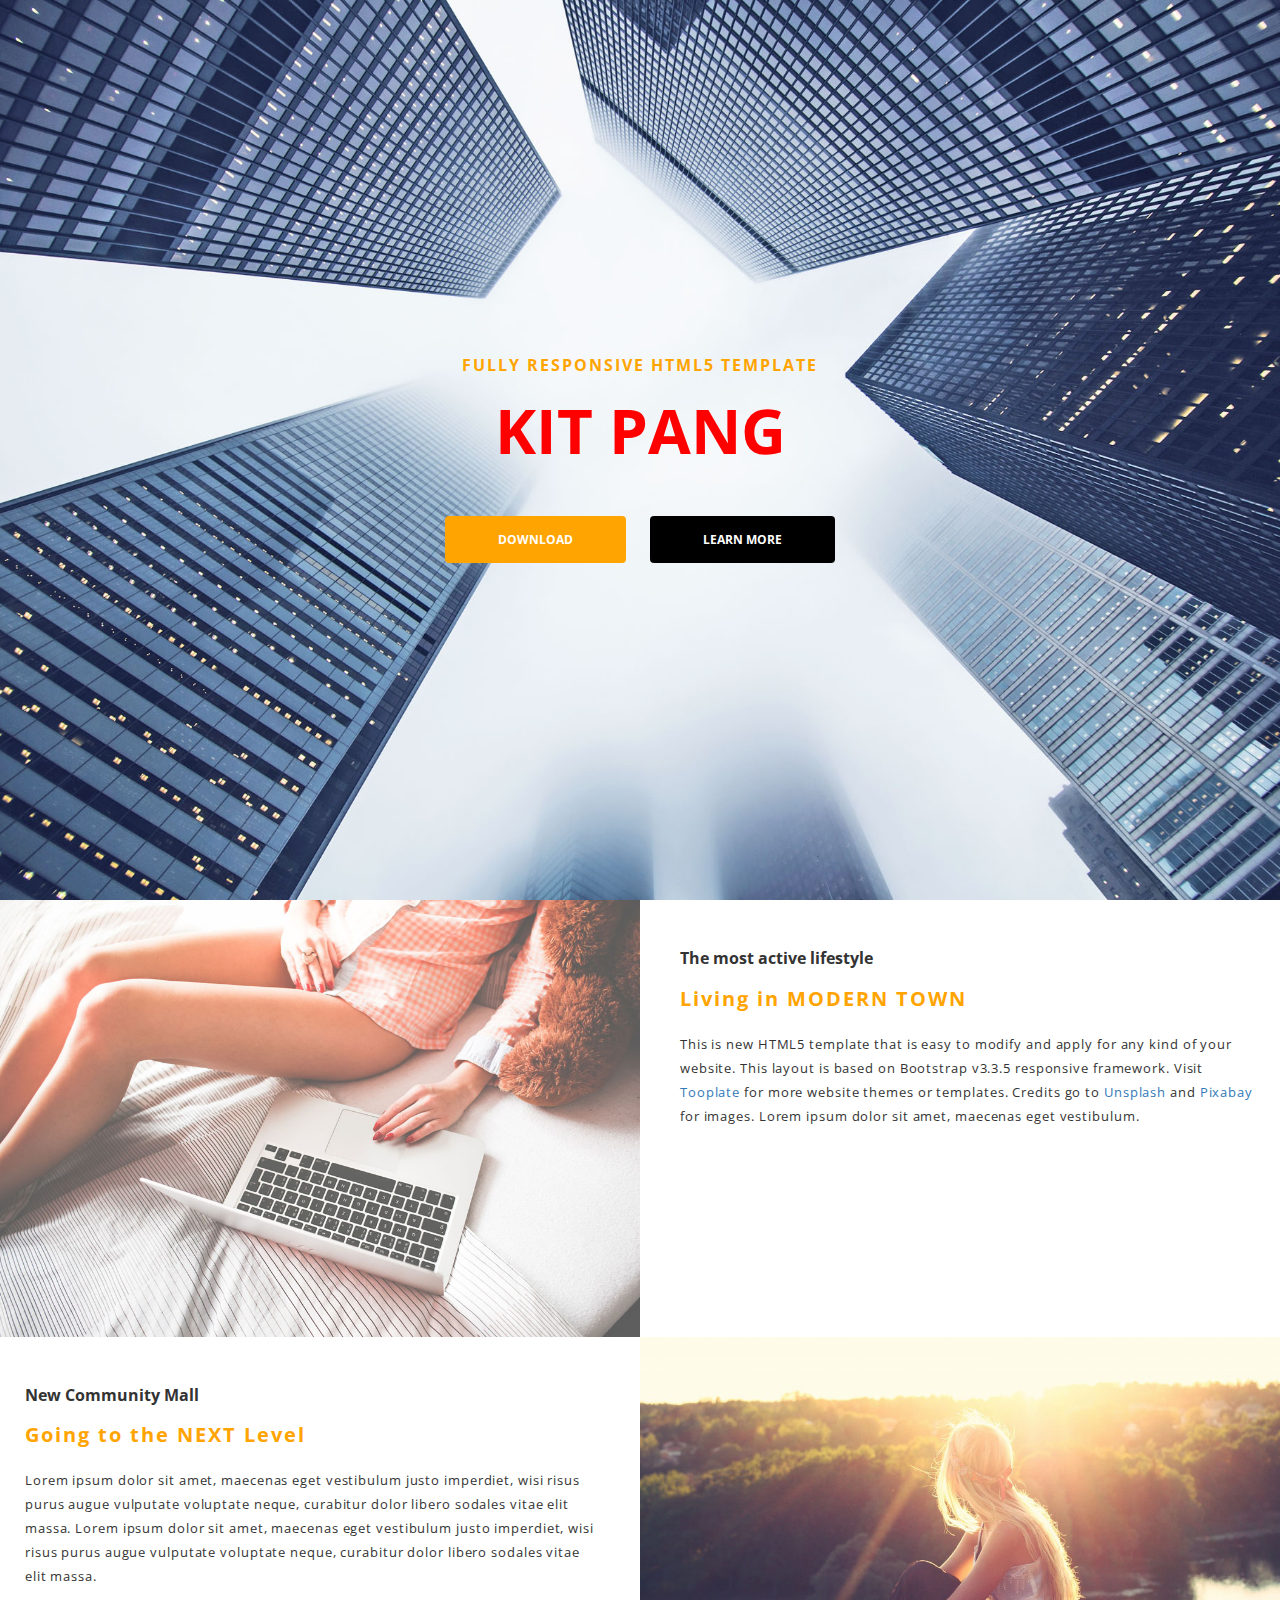
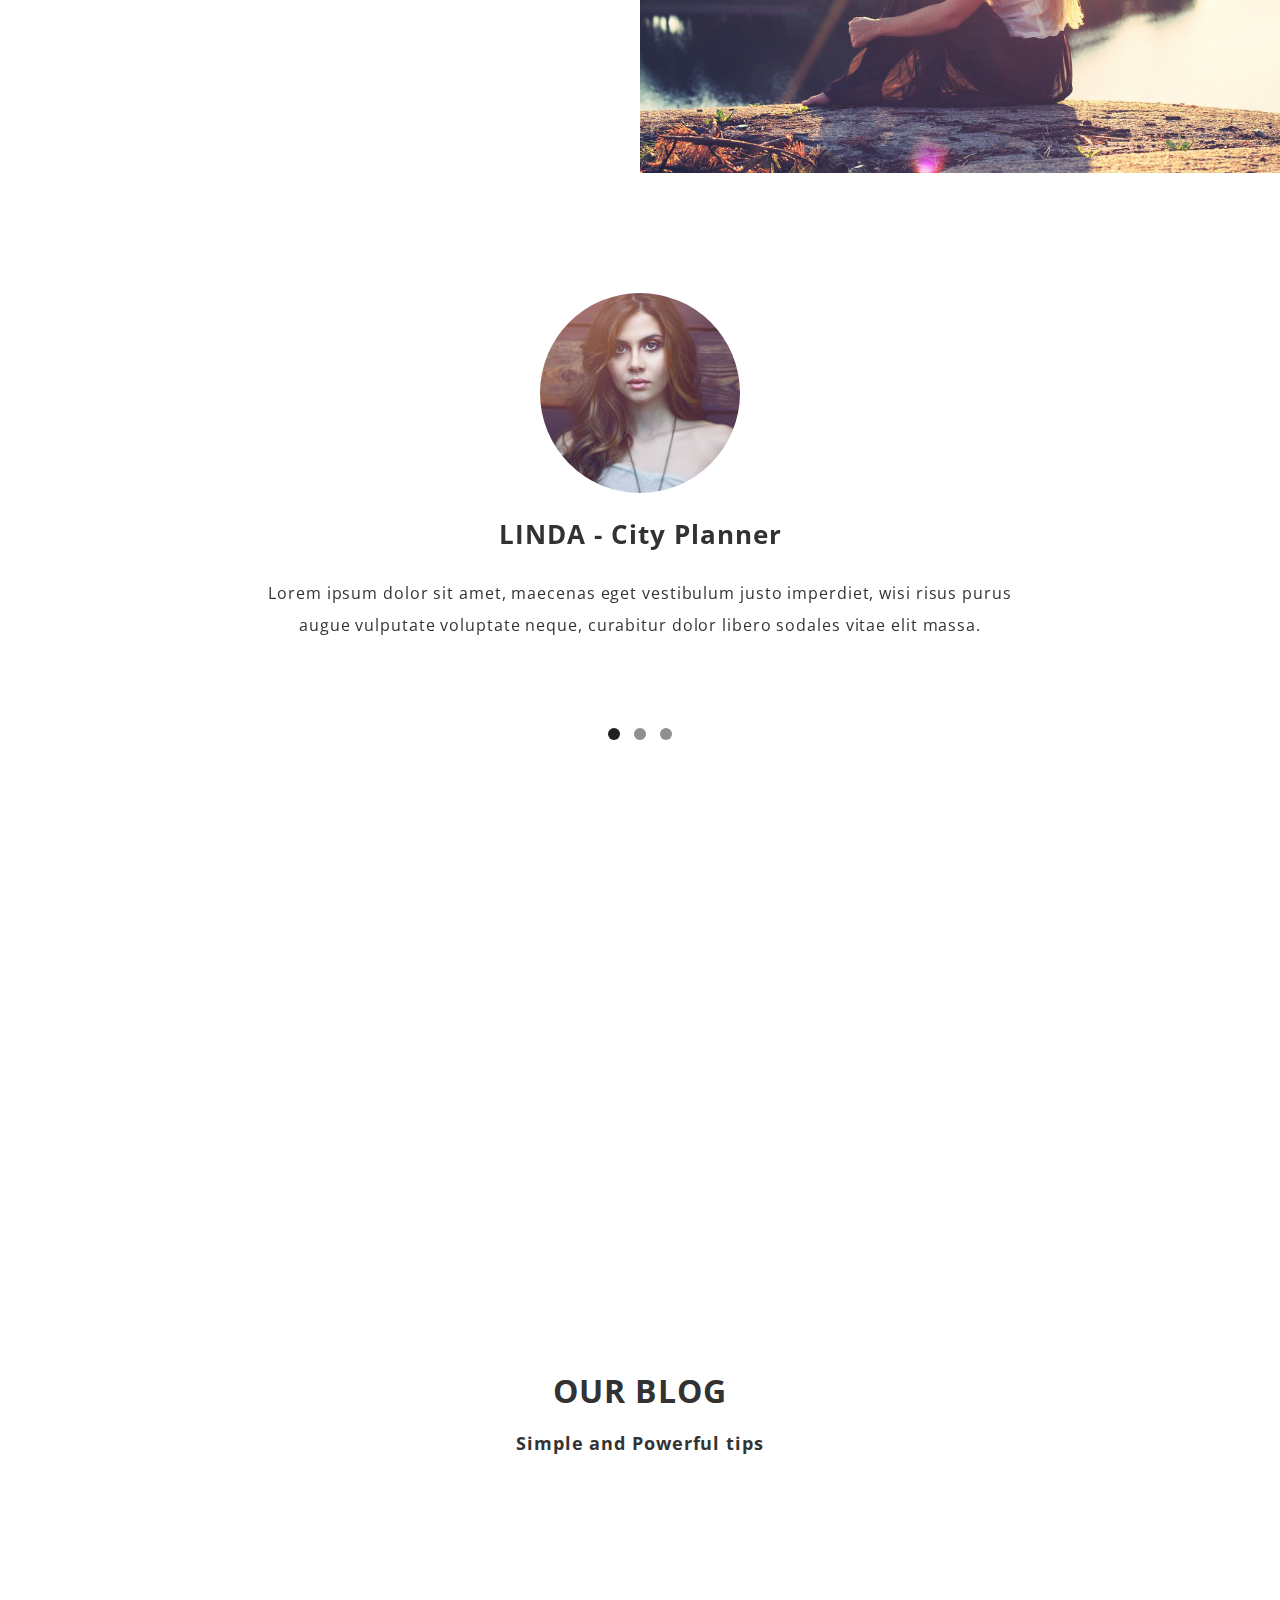
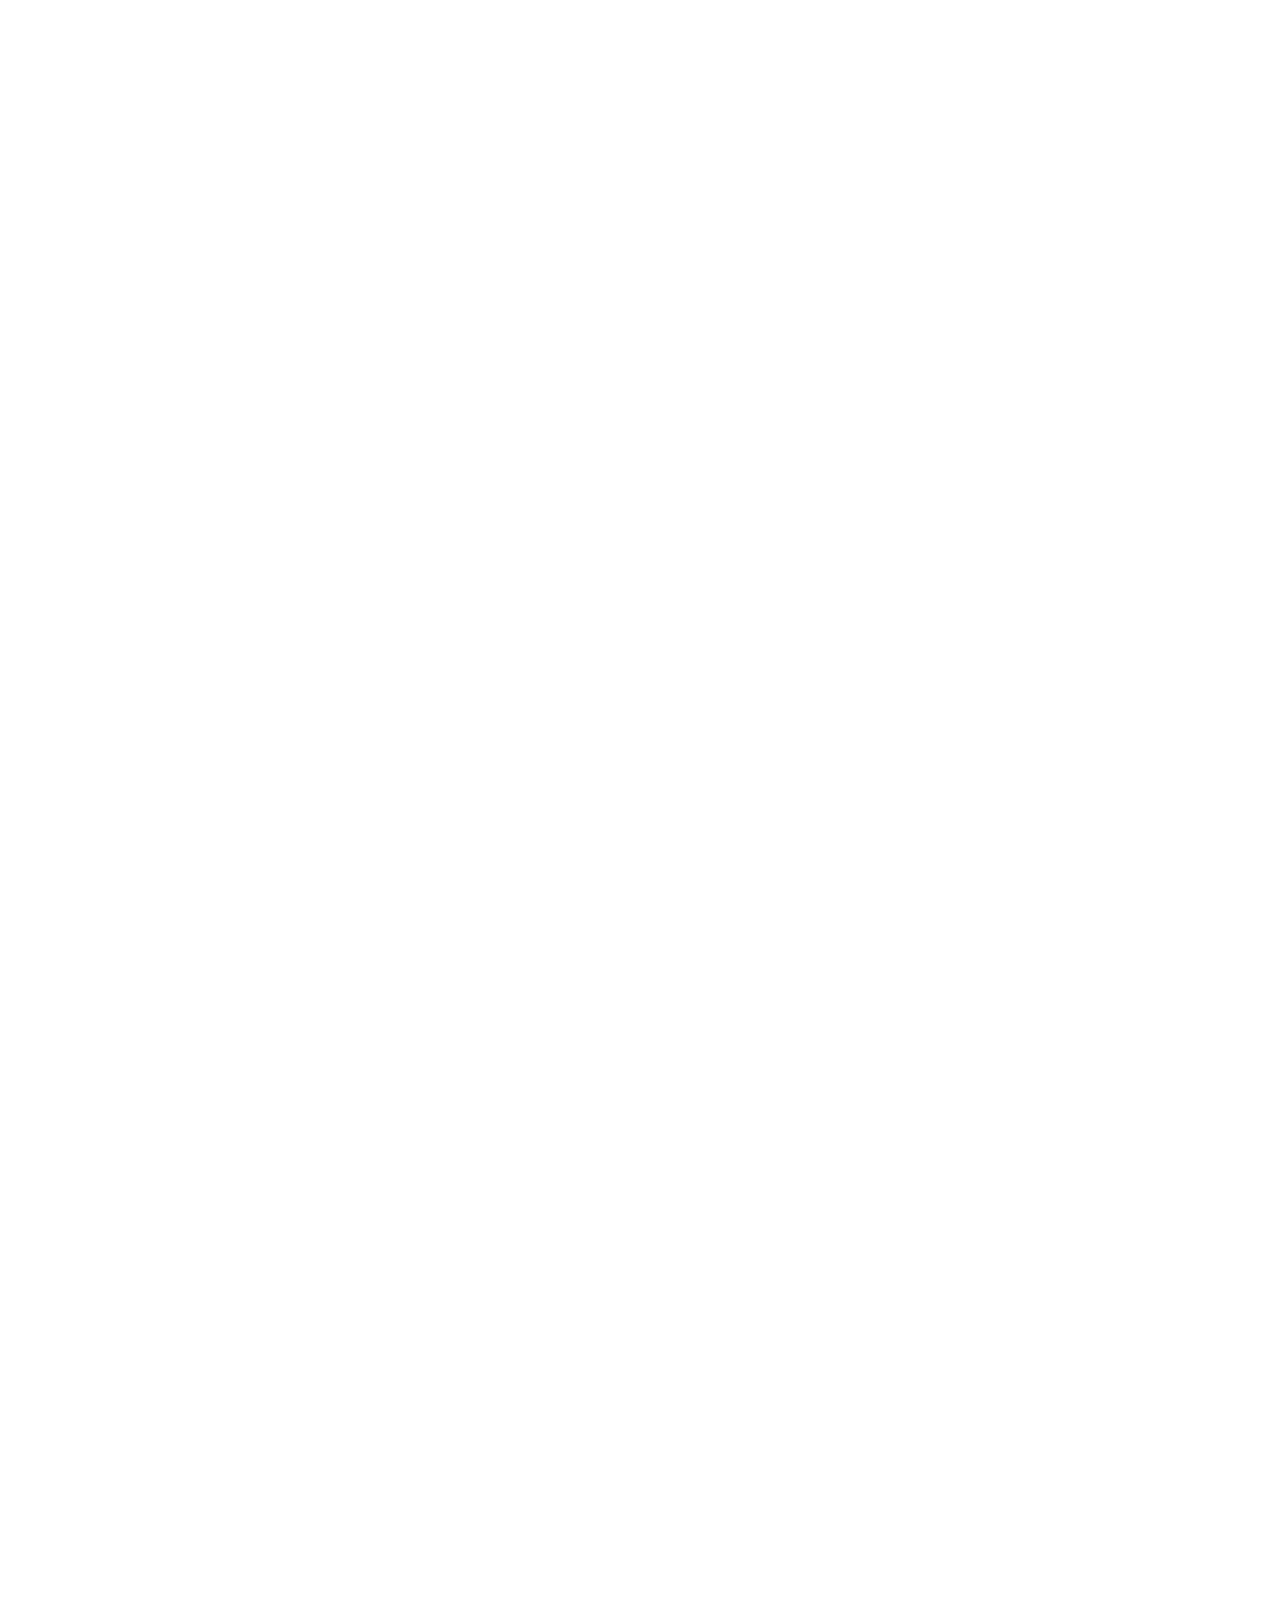
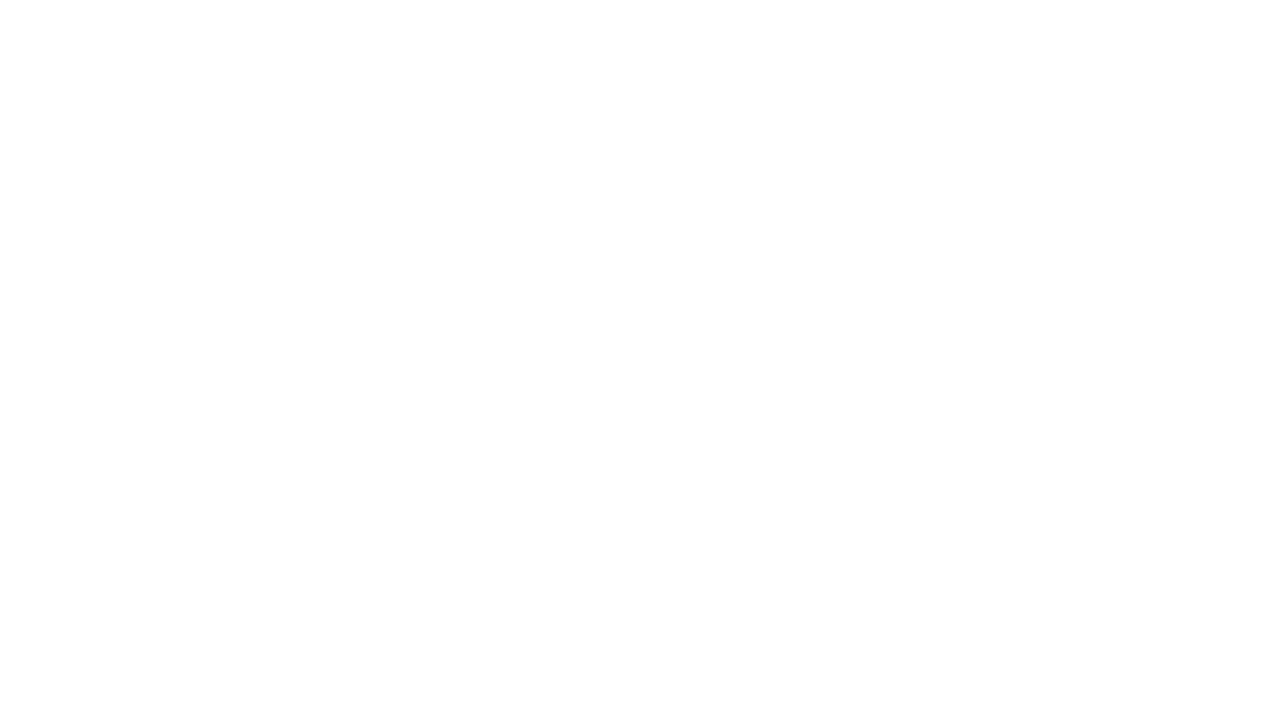
<file: 2077_modern_town/index.html>
<!DOCTYPE html>
<html lang="en">
<head>

    <meta charset="utf-8">
    <title>Modern Town - Responsive HTML5 Template</title>

    <meta http-equiv="X-UA-Compatible" content="IE=Edge">
    <meta name="viewport" content="width=device-width, initial-scale=1">
    <meta name="keywords" content="">
    <meta name="description" content="">
<!--

Template 2077 Modern Town

http://www.tooplate.com/view/2077-modern-town

-->
    <link rel="stylesheet" href="css/bootstrap.min.css">
    <link rel="stylesheet" href="css/animate.min.css">
    <link rel="stylesheet" href="css/font-awesome.min.css">
       <link rel="stylesheet" href="css/owl.theme.css">
    <link rel="stylesheet" href="css/owl.carousel.css">
    <link rel="stylesheet" href="css/style.css">
    <link href="https://fonts.googleapis.com/css?family=Open+Sans:400,700" rel="stylesheet" type="text/css">
     <link rel="stylesheet" href="css/myStyle.css">

</head>
<body data-spy="scroll" data-target=".navbar-collapse" data-offset="50">


<!-- Home section
================================================== -->
<section id="home" class="parallax-section">
    <div class="container">
        <div class="row">

            <div class="col-md-12 col-sm-12">
                <h3 class="wow fadeInDown" data-wow-delay="0.2s">FULLY RESPONSIVE HTML5 TEMPLATE</h3>
                <h1 class="wow fadeInDown myName">KIT PANG</h1>
                <a href="#" class="btn btn-danger wow fadeInUp" data-wow-delay="0.4s">DOWNLOAD</a>
                <a href="#about" class="btn btn-default smoothScroll wow fadeInUp" data-wow-delay="0.6s">LEARN MORE</a>
            </div>

        </div>
    </div>
</section>


<!-- Navigation section
================================================== -->
<section class="navbar navbar-default navbar-fixed-top sticky-navigation" role="navigation">
    <div class="container">

        <div class="navbar-header">
            <button class="navbar-toggle" data-toggle="collapse" data-target=".navbar-collapse">
                <span class="icon icon-bar"></span>
                <span class="icon icon-bar"></span>
                <span class="icon icon-bar"></span>
            </button>
            <a href="#" class="navbar-brand">Modern Town</a>
        </div>
        <div class="collapse navbar-collapse">
            <ul class="nav navbar-nav navbar-right main-navigation">
                <li><a href="#home" class="smoothScroll">HOME</a></li>
                <li><a href="#about" class="smoothScroll">ABOUT</a></li>
                <li><a href="#testimonial" class="smoothScroll">TESTIMONIALS</a></li>
                <li><a href="#blog" class="smoothScroll">BLOG</a></li>
                <li><a href="#contact" class="smoothScroll">CONTACT</a></li>
            </ul>
        </div>

    </div>
</section>


<!-- about section
================================================== -->
<section id="about" class="paralla-section">
    <div class="container">
        <div class="row">

            <div class="col-md-6 col-sm-12">
                <img src="images/about-img-1.jpg" class="img-responsive" alt="about img 1">
            </div>

            <div class="col-md-6 col-sm-12">
                <div class="about-des">
                    <h4>The most active lifestyle</h4>
                    <h3>Living in MODERN TOWN</h3>
                    <p>This is new HTML5 template that is easy to modify and apply for any kind of your website. This layout is based on Bootstrap v3.3.5 responsive framework. Visit <a rel="nofollow" href="http://www.tooplate.com" target="_parent">Tooplate</a> for more website themes or templates. Credits go to <a rel="nofollow" href="http://unsplash.com" target="_parent">Unsplash</a> and <a rel="nofollow" href="http://pixabay.com" target="_parent">Pixabay</a> for images. Lorem ipsum dolor sit amet, maecenas eget vestibulum.</p>
                </div>
            </div>

        </div>

        <div class="row">

            <div class="col-md-6 col-sm-12">
                <div class="about-des">
                    <h4>New Community Mall</h4>
                    <h3>Going to the NEXT Level</h3>
                    <p>Lorem ipsum dolor sit amet, maecenas eget vestibulum justo imperdiet, wisi risus purus augue vulputate voluptate neque, curabitur dolor libero sodales vitae elit massa. Lorem ipsum dolor sit amet, maecenas eget vestibulum justo imperdiet, wisi risus purus augue vulputate voluptate neque, curabitur dolor libero sodales vitae elit massa.</p>
                </div>
            </div>

            <div class="col-md-6 col-sm-12">
                <img src="images/about-img-2.jpg" class="img-responsive" alt="about img 2">
            </div>

        </div>
    </div>
</section>

<!-- Testimonial section
================================================== -->
<section id="testimonial" class="parallax-section">
    <div class="container">
        <div class="row">

            <!-- Service Owl Carousel section
            ================================================== -->
            <div id="owl-testimonial" class="owl-carousel">

                <div class="item">
                    <div class="row">
                        <div class="col-md-offset-2 col-md-8">
                            <img src="images/testimonial-img-1.jpg" class="img-responsive img-circle" alt="testimonial img">
                            <h2>LINDA - City Planner</h2>
                            <p>Lorem ipsum dolor sit amet, maecenas eget vestibulum justo imperdiet, wisi risus purus augue vulputate voluptate neque, curabitur dolor libero sodales vitae elit massa.</p>
                        </div>
                    </div>
                </div>
                <div class="item">
                    <div class="row">
                        <div class="col-md-offset-2 col-md-8">
                            <img src="images/testimonial-img-2.jpg" class="img-responsive img-circle" alt="testimonial img">
                            <h2>TANYA - Architect</h2>
                            <p>Lorem ipsum dolor sit amet, maecenas eget vestibulum justo imperdiet, wisi risus purus augue vulputate voluptate neque, curabitur dolor libero sodales vitae elit massa.</p>
                        </div>
                    </div>
                </div>
                <div class="item">
                    <div class="row">
                        <div class="col-md-offset-2 col-md-8">
                            <img src="images/testimonial-img-3.jpg" class="img-responsive img-circle" alt="testimonial img">
                            <h2>SANDAR - Developer</h2>
                            <p>Lorem ipsum dolor sit amet, maecenas eget vestibulum justo imperdiet, wisi risus purus augue vulputate voluptate neque, curabitur dolor libero sodales vitae elit massa.</p>
                        </div>
                    </div>
                </div>

            </div>


        </div>
    </div>
</section>





<!-- Counter section
================================================== -->
<section id="counter" class="paralla-section">
    <div class="container">
        <div class="row">

            <div class="col-md-3 col-sm-3 counter-item">
                <h3 class="counter-number" data-from="1" data-to="256" data-speed="1000"></h3>
                <span class="counter-text">CUSTOMERS</span>
            </div>
            <div class="col-md-3 col-sm-3 counter-item">
                <h3 class="counter-number" data-from="1" data-to="512" data-speed="2000"></h3>
                <span class="counter-text">DEVELOPERS</span>
            </div>
            <div class="col-md-3 col-sm-3 counter-item">
                <h3 class="counter-number" data-from="1" data-to="1024" data-speed="3000"></h3>
                <span class="counter-text">AWESOME PROJECTS</span>
            </div>
             <div class="col-md-3 col-sm-3 counter-item">
                <h3 class="counter-number" data-from="1" data-to="2048" data-speed="4000"></h3>
                <span class="counter-text">DESIGNERS</span>
            </div>


        </div>
    </div>
</section>


<!-- blog section
================================================== -->
<section id="blog" class="paralla-section">
    <div class="container">
        <div class="row">

            <h2>OUR BLOG</h2>
            <h4>Simple and Powerful tips</h4>

            <div class="blog-masonry masonry-true">

                <div class="post-masonry col-md-4 col-sm-6 wow fadeInUp">
                    <div class="blog-wrapper">
                        <img src="images/blog-img-1.jpg" class="img-responsive" alt="blog img">
                        <h3><a href="#">CITY PLANNING STEPS</a></h3>
                        <small>August 26, 2016</small>
                        <p>Lorem ipsum dolor sit amet, maecenas eget vestibulum justo imperdiet, wisi risus purus augue vulputate voluptate neque, curabitur dolor libero sodales.</p>
                    </div>
                </div>
                <div class="post-masonry col-md-4 col-sm-6 wow fadeInUp" data-wow-delay="0.2s">
                    <div class="blog-wrapper">
                        <img src="images/blog-img-2.jpg" class="img-responsive" alt="blog img">
                        <h3><a href="#">HOW TO DEVELOP A TOWN</a></h3>
                        <small>August 22, 2016</small>
                        <p>Lorem ipsum dolor sit amet, maecenas eget vestibulum justo imperdiet, wisi risus purus augue vulputate voluptate neque.</p>
                    </div>
                </div>
                <div class="post-masonry col-md-4 col-sm-6 wow fadeInUp" data-wow-delay="0.4s">
                    <div class="blog-wrapper">
                        <img src="images/blog-img-3.jpg" class="img-responsive" alt="blog img">
                        <h3><a href="#">DESIGNING A BUILDING</a></h3>
                        <small>August 14, 2016</small>
                        <p>Lorem ipsum dolor sit amet, maecenas eget vestibulum justo imperdiet, wisi risus purus augue vulputate voluptate neque, curabitur dolor libero sodales.</p>
                    </div>
                </div>
                <div class="post-masonry col-md-4 col-sm-6 wow fadeInUp" data-wow-delay="0.6s">
                    <div class="blog-wrapper">
                        <img src="images/blog-img-4.jpg" class="img-responsive" alt="blog img">
                        <h3><a href="#">ARCHITECTURE CONCEPTS</a></h3>
                        <small>July 23, 2016</small>
                        <p>Lorem ipsum dolor sit amet, maecenas eget vestibulum justo imperdiet, wisi risus purus augue vulputate voluptate neque, curabitur dolor libero sodales vitae elit massa.</p>
                    </div>
                </div>
                <div class="post-masonry col-md-4 col-sm-6 wow fadeInUp" data-wow-delay="0.8s">
                    <div class="blog-wrapper">
                        <img src="images/blog-img-5.jpg" class="img-responsive" alt="blog img">
                        <h3><a href="#">URBAN DEVELOPMENT</a></h3>
                        <small>July 19, 2016</small>
                        <p>Lorem ipsum dolor sit amet, maecenas eget vestibulum justo imperdiet, wisi risus purus augue vulputate voluptate neque.</p>
                    </div>
                </div>
                <div class="post-masonry col-md-4 col-sm-6 wow fadeInUp" data-wow-delay="1.0s">
                    <div class="blog-wrapper">
                        <img src="images/blog-img-6.jpg" class="img-responsive" alt="blog img">
                        <h3><a href="#">BECOME A DEVELOPER</a></h3>
                        <small>July 12, 2016</small>
                        <p>Lorem ipsum dolor sit amet, maecenas eget vestibulum justo imperdiet, wisi risus purus augue vulputate 	voluptate neque, curabitur dolor libero sodales vitae elit massa.</p>
                    </div>
                </div>

            </div>

        </div>
    </div>
</section>


<!-- Contact section
================================================== -->
<section id="contact" class="parallax-section">
    <div class="container">
        <div class="row">

            <!-- Contact form section
            ================================================== -->
            <div class="col-md-6 col-sm-6 wow fadeInDown" data-wow-delay="0.6s">
                <form action="#" method="post">
                    <div class="col-md-12 col-sm-12">
                        <input type="text" class="form-control" placeholder="Name" name="name" id="name">
                        <input type="email" class="form-control" placeholder="Email" name="email" id="email">
                        <input type="text" class="form-control" placeholder="Subject" name="subject">
                        <textarea name="message" rows="8" class="form-control" id="message" placeholder="Message" message="message"></textarea>
                    </div>
                    <div class="col-md-6 col-sm-6">
                        <input name="submit" type="submit" class="form-control" id="submit" value="Send a message">
                    </div>
                </form>
            </div>

            <!-- Contact detail section
            ================================================== -->
            <div class="col-md-6 col-sm-6 wow fadeInUp" data-wow-delay="0.9s">
                <div class="contact-detail">
                    <h2>CONTACT US</h2>
                        <div>
                            <h4>Modern Town</h4>
                            <p>160 New Smooth Road, San Francisco, California</p>
                        </div>
                        <div>
                            <h4>Talk to Us</h4>
                            <p>Email: hello@company.com</p>
                            <p>Tel: 010-020-0770 &nbsp;&nbsp;&nbsp; Fax: 090-080-0430</p>
                        </div>
                </div>
            </div>

        </div>
    </div>
</section>


<!-- Footer section
================================================== -->
<footer>
    <div class="container">
        <div class="row">

            <div class="col-md-6 col-sm-6 wow fadeInUp" data-wow-delay="0.3s">
                <h2>Modern Town</h2>
                <p>Lorem ipsum dolor sit amet, maecenas eget vestibulum justo imperdiet, wisi risus purus augue vulputate voluptate neque, curabitur dolor libero sodales vitae elit massa.</p>
                <p>Copyright &copy; 2016 Modern Town

                | Design: <a rel="nofollow" href="http://www.tooplate.com" target="_parent">Tooplate</a></p>
            </div>
            <div class="link-list col-md-2 col-sm-2 wow fadeInUp" data-wow-delay="0.6s">
                <h2>Company</h2>
                <a href="#">About</a>
                <a href="#">Blog</a>
                <a href="#">Team</a>
                <a href="#">Career</a>
            </div>
            <div class="link-list col-md-2 col-sm-2 wow fadeInUp" data-wow-delay="0.6s">
                <h2>Support</h2>
                <a href="#">Email Us</a>
                <a href="#">FAQs</a>
                <a href="#">Service Terms</a>
                <a href="#">Licenses</a>
            </div>
            <div class="col-md-2 col-sm-2 wow fadeInUp" data-wow-delay="0.9s">
                <h2>Network</h2>
                <ul class="social-icon">
                    <li><a href="#" class="fa fa-facebook wow fadeIn" data-wow-delay="0.3s"></a></li>
                    <li><a href="#" class="fa fa-twitter wow fadeIn" data-wow-delay="0.6s"></a></li>
                    <li><a href="#" class="fa fa-dribbble wow fadeIn" data-wow-delay="0.9s"></a></li>
                    <li><a href="#" class="fa fa-behance wow fadeIn" data-wow-delay="1s"></a></li>
                </ul>
            <div>

        </div>
    </div>

    <div class="col-md-12 col-sm-12">
        <div class="copyright-text wow bounceIn">

        </div>
    </div>

</footer>

<!-- Javascript
================================================== -->
<script src="js/jquery.js"></script>
<script src="js/bootstrap.min.js"></script>
<script src="js/smoothscroll.js"></script>
<script src="js/jquery.nav.js"></script>
<script src="js/jquery.parallax.js"></script>
<script src="js/owl.carousel.min.js"></script>
<script src="js/isotope.min.js"></script>
<script src="js/wow.min.js"></script>
<script src="js/counter.js"></script>
<script src="js/custom.js"></script>

</body>
</html>
</file>
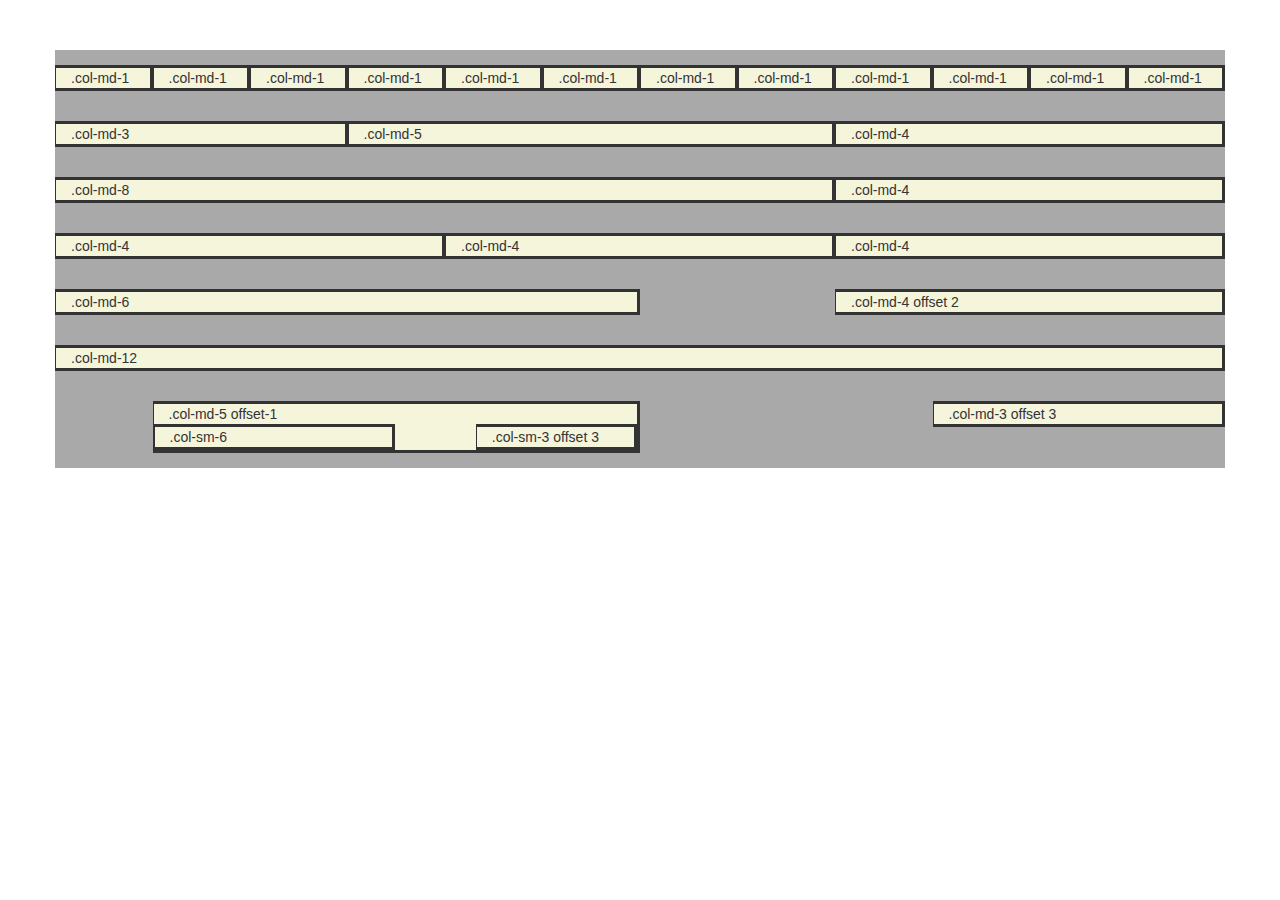
<file: Portfolios-master/bootstrapGrid.html>
<!DOCTYPE html>
<html>

<head>
    <meta charset="utf-8">
    <title>GETTING STARTED WITH BOOTSTRAP</title>
    <!--<link rel="stylesheet" href="css/bootstrap.css">-->
    <link rel="stylesheet" href="https://maxcdn.bootstrapcdn.com/bootstrap/3.3.7/css/bootstrap.min.css">

    <style>
        .col-md-1,
        .col-md-2,
        .col-md-3,
        .col-md-4,
        .col-md-5,
        .col-md-6,
        .col-md-7,
        .col-md-8,
        .col-md-9,
        .col-md-10,
        .col-md-11,
        .col-md-12,

        .col-lg-1,
        .col-lg-2,
        .col-lg-3,
        .col-lg-4,
        .col-lg-5,
        .col-lg-6,
        .col-lg-7,
        .col-lg-8,
        .col-lg-9,
        .col-lg-10,
        .col-lg-11,
        .col-lg-12 {
            background-color: beige;
            margin-top: 15px;
            margin-bottom: 15px;
            height: auto;

        }

        .col-xs-1,
        .col-sm-1,
        .col-md-1,
        .col-lg-1,
        .col-xs-2,
        .col-sm-2,
        .col-md-2,
        .col-lg-2,
        .col-xs-3,
        .col-sm-3,
        .col-md-3,
        .col-lg-3,
        .col-xs-4,
        .col-sm-4,
        .col-md-4,
        .col-lg-4,
        .col-xs-5,
        .col-sm-5,
        .col-md-5,
        .col-lg-5,
        .col-xs-6,
        .col-sm-6,
        .col-md-6,
        .col-lg-6,
        .col-xs-7,
        .col-sm-7,
        .col-md-7,
        .col-lg-7,
        .col-xs-8,
        .col-sm-8,
        .col-md-8,
        .col-lg-8,
        .col-xs-9,
        .col-sm-9,
        .col-md-9,
        .col-lg-9,
        .col-xs-10,
        .col-sm-10,
        .col-md-10,
        .col-lg-10,
        .col-xs-11,
        .col-sm-11,
        .col-md-11,
        .col-lg-11,
        .col-xs-12,
        .col-sm-12,
        .col-md-12,
        .col-lg-12 {
            border-left-color: black;
            border-left: 1px;
            border-style: solid;
            border-left-color: black;
            border-left: 1px;
            border-style: solid;

        }

        .container {

            background-color: darkgrey;
            margin-top: 50px;
        }

    </style>
</head>

<body>
    <div class="container">
        <div class="row">
            <div class="col-md-1">.col-md-1</div>
            <div class="col-md-1">.col-md-1</div>
            <div class="col-md-1">.col-md-1</div>
            <div class="col-md-1">.col-md-1</div>
            <div class="col-md-1">.col-md-1</div>
            <div class="col-md-1">.col-md-1</div>
            <div class="col-md-1">.col-md-1</div>
            <div class="col-md-1">.col-md-1</div>
            <div class="col-md-1">.col-md-1</div>
            <div class="col-md-1">.col-md-1</div>
            <div class="col-md-1">.col-md-1</div>
            <div class="col-md-1">.col-md-1</div>
        </div>
        <div class="row">
            <div class="col-md-3">.col-md-3</div>
            <div class="col-md-5">.col-md-5</div>
            <div class="col-md-4">.col-md-4</div>
        </div>
        <div class="row">
            <div class="col-md-8">.col-md-8</div>
            <div class="col-md-4">.col-md-4</div>
        </div>
        <div class="row">
            <div class="col-md-4">.col-md-4</div>
            <div class="col-md-4">.col-md-4</div>
            <div class="col-md-4">.col-md-4</div>
        </div>
        <div class="row">
            <div class="col-md-6">.col-md-6</div>
            <div class="col-md-4 col-md-offset-2">.col-md-4 offset 2</div>
        </div>
        <div class="row">
            <div class="col-md-12">.col-md-12</div>
        </div>
        <div class="row">
            <div class="col-md-5 col-md-offset-1">.col-md-5 offset-1
                <div class="row">
                    <div class="col-sm-6">.col-sm-6</div>
                    <div class="col-sm-4 col-sm-offset-2">.col-sm-3 offset 3</div>
                </div>
            </div>
            <div class="col-md-3 col-md-offset-3">.col-md-3 offset 3</div>
        </div>
    </div>

</body>

</html>
</file>
<file: 2077_modern_town/css/style.css>
/*

Template 2077 Modern Town

http://www.tooplate.com/view/2077-modern-town

*/

/* Body 
------------------------------------- */
body {
		background: #ffffff;
    font-family: 'Open Sans', sans-serif;
    font-weight: 400;
    position: relative;
}

html,body {
      width: 100%;
     overflow-x: hidden;
  }

.post-masonry img {
    width: 100%;
    display: block;
}

/* Typography
------------------------------------- */
h1,h2,h3,h4,h5 {
  font-weight: bold;
}

h1 {
  font-size: 62px;
  line-height: 72px;
}

h2 {
  color: #323232;
  font-size: 26px;
  line-height: 42px;
  letter-spacing: 1px;
  padding-bottom: 12px;
}

h3 {
  color: #ffa400;
  font-size: 16px;
  letter-spacing: 26px;
  letter-spacing: 2px;
}

h5 {
  color: #ffa400;
  line-height: 28px;
  letter-spacing: 2px;
}

p {
  font-size: 16px;
  letter-spacing: 0.9px;
  line-height: 32px;
}



/* All Section styles
------------------------------------- */
#testimonial, #blog, #counter, #contact {
   	padding-top: 120px;
  	padding-bottom: 120px;
}

#about h3 {
  	padding-bottom: 12px;
}

.parallax-section {
  	background-attachment: fixed !important;
  	background-size: cover !important;
}


/* navigation styles
/* ========================================== */
.navbar-default {
    background: #fff;
    border: none;
    box-shadow: 0px 2px 8px 0px rgba(50, 50, 50, 0.04);
    margin: 0 !important;
  }
.navbar-default .navbar-brand {
  font-size: 20px;
  font-weight: bold;
  margin: 0;
  }
.navbar-default li {
  margin: 15px 20px;
}
.navbar-default .navbar-nav li a {
    color: #303030;
    font-size: 12px;
    font-weight: bold;
    padding: 0px;
  }
.navbar-default .navbar-nav li a:hover {
    color: #ffa400;
  }
.navbar-default .navbar-nav > li > a:hover,
.navbar-default .navbar-nav > li > a:focus {
  color: #303030;
  background-color: transparent;
}
.navbar-default .navbar-nav > .active > a,
.navbar-default .navbar-nav > .active > a:hover,
.navbar-default .navbar-nav > .active > a:focus {
  color: #ffa400;
  background-color: transparent;
}
.navbar-default .navbar-toggle {
     border: none;
     padding-top: 12px;
  }
.navbar-default .navbar-toggle .icon-bar {
    background: #ffa400;
    border-color: transparent;
  }
.navbar-default .navbar-toggle:hover,
.navbar-default .navbar-toggle:focus { 
  background-color: transparent;
}



/* home section styles
/* ========================================== */
#home {
  background: url('../images/home-bg.jpg') 50% 0 repeat-y fixed;
  -webkit-background-size: cover;
  background-size: cover;
  background-position: center center;
  display: -webkit-box;
  display: -webkit-flex;
  display: -ms-flexbox;
  display: flex;
  -webkit-box-align: center;
  -webkit-align-items: center;
      -ms-flex-align: center;
          align-items: center;
  height: 100vh;
  text-align: center;
}

#home .btn-danger {
  background: #ffa400 !important;
  margin-right: 20px;
}

#home .btn-danger:hover {
  background: #ffc400 !important;
}

#home .btn {
  background: #000000;
  border-color: transparent;
  color: #ffffff;
  font-size: 12px;
  font-weight: bold;
  padding: 14px 52px;
  margin-top: 40px;
  transition: all 0.4s ease-in-out;
}

#home .btn:hover {
  background: #ffa400;
}


/* testimonial section styles
/* ========================================== */
#testimonial .item {
  text-align: center;
  display: block;
  width: 100%;
  padding-bottom: 62px;
}

#testimonial .item img {
  display: inline-block;
}

/* about section styles
/* ========================================== */
#about .container {
  	width: 100%;
  	padding: 0px;
  	margin: 0px;
}

#about .col-md-6 {
	padding: 0;
}

#about .about-des {
  	padding: 65px;
}

#about .about-des h3 {
	font-size: 26px;
}

#about .about-des h4 {
	font-size: 20px;
}

#about .about-des p {
	font-size: 16px;
	line-height: 32px;
}


/* blog section styles
/* ========================================== */
#blog h2, #blog h4 {
  text-align: center;
}

#blog h2 {
  padding-bottom: 12px;
  font-size: 32px;
}

#blog h4 {
  padding-bottom: 32px;
  letter-spacing: 0.9px;
}

#blog p {
	padding-top: 10px;
	font-size: 14px;
	line-height: 28px;
}

#blog .blog-wrapper {
  background: #ffffff;
  border: 1px solid #f0f0f0;
  padding: 20px;
  margin-top: 20px;
  margin-bottom: 20px;
}

#blog .blog-wrapper h3 a {
  color: #000000;
}


/* Counter section styles
/* ========================================== */
#counter {
   background: url('../images/counter-bg.jpg') 50% 0 repeat-y fixed;
  -webkit-background-size: cover;
  background-size: cover;
  background-position: center;
  text-align: center;
  padding-top: 160px;
  padding-bottom: 160px;
}

#counter .counter-number {
  color: #ffa400;
  font-size: 32px;
}

#counter .counter-text {
  color: #ffffff;
  letter-spacing: 2px;
}


/* contact section styles
/* ========================================== */
#contact {
  background: url('../images/contact-bg.jpg') 50% 0 repeat-y fixed;
  -webkit-background-size: cover;
  background-size: cover;
  background-position: center;
}

#contact .form-control {
  background: transparent;
  border-color: #ffffff;
  color: #ffffff;
  border-radius: 0px;
  box-shadow: none;
  margin-bottom: 22px;
  transition: all 0.4s ease-in-out;
  padding: 10px;
  height: auto;
}

#contact input[type="submit"] {
  background: #000000;
  border:none;
  border-radius: 4px;
  font-weight: bold;
  letter-spacing: 1px;
  height: 50px;
  margin-top: 10px;
}

#contact input[type="submit"]:hover {
  background: #ffa400;
}

.form-control::-moz-placeholder {
  color: #ffffff;
  opacity: 1;
}
.form-control:-ms-input-placeholder {
  color: #ffffff;
}
.form-control::-webkit-input-placeholder {
  color: #ffffff;
}

#contact .contact-detail {
  background: rgba(250,250,250,0.75);
  padding: 34px 10px 34px 60px;
}

#contact .contact-detail h2 {
  padding-bottom: 28px;
}

#contact .contact-detail div {
  padding-bottom: 10px;
}


/* footer section styles
/* ========================================== */
footer {
  padding-top: 80px;
  padding-bottom: 50px;
}

footer p {
  padding-right: 40px;
  padding-bottom: 20px;
  font-size: 14px;
}

footer a {
  color: #606060;
}

footer a:hover {
  color: #ffa400;
  text-decoration: none;
}

.link-list a {
  color: #606060;
  display: block;
  padding-top: 4px;
  padding-bottom: 4px;
}

.social-icon {
  padding: 0;
  margin: 0;
}
.social-icon li {
  list-style: none;
  display: inline-block;
}
.social-icon li a {
  background: #3c3c3c;
  border-radius: 100%;
  color: #ffffff;
  font-size: 18px;
  line-height: 32px;
  width: 32px;
  height: 32px;
  text-align: center;
  text-decoration: none;
  transition: all 0.4s ease-in-out;
  margin-right: 2px;
}
.social-icon li a:hover {
  background: #ffa400;
}



@media (max-width: 1280px) {
	#about .about-des {
		padding: 40px;
	}
	#about .about-des h3 {
		font-size: 20px;
	}
	
	#about .about-des h4 {
		font-size: 16px;
	}
	
	#about .about-des p {
		font-size: 13px;
		line-height: 24px;
	}
}
/* mobile responsive section styles
/* ========================================== */
@media (max-width: 768px) {
  h1 {
    font-size: 53px;
  }
  #counter .counter-item {
    padding-top: 20px;
    padding-bottom: 20px;
  }
  
}

@media (max-width: 650px) {
  h1 {
    font-size: 40px;
  }
}

@media (max-width: 450px) {
  h1 {
    font-size: 28px;
    line-height: 38px;
  }
  #home h5 {
    font-size: 11px;
  }
  #home .btn {
    display: inline-block;
    padding: 14px 32px;
  }
}

@media (max-width: 375px) {
  h1 {
    font-size: 24px;
    line-height: 34px;
  }
  #home h5 {
    font-size: 9px;
  }
}
</file>
<file: 2077_modern_town/css/myStyle.css>
/* MY OWN STYLES */

h1.myName {
    color:  red;
}
</file>
